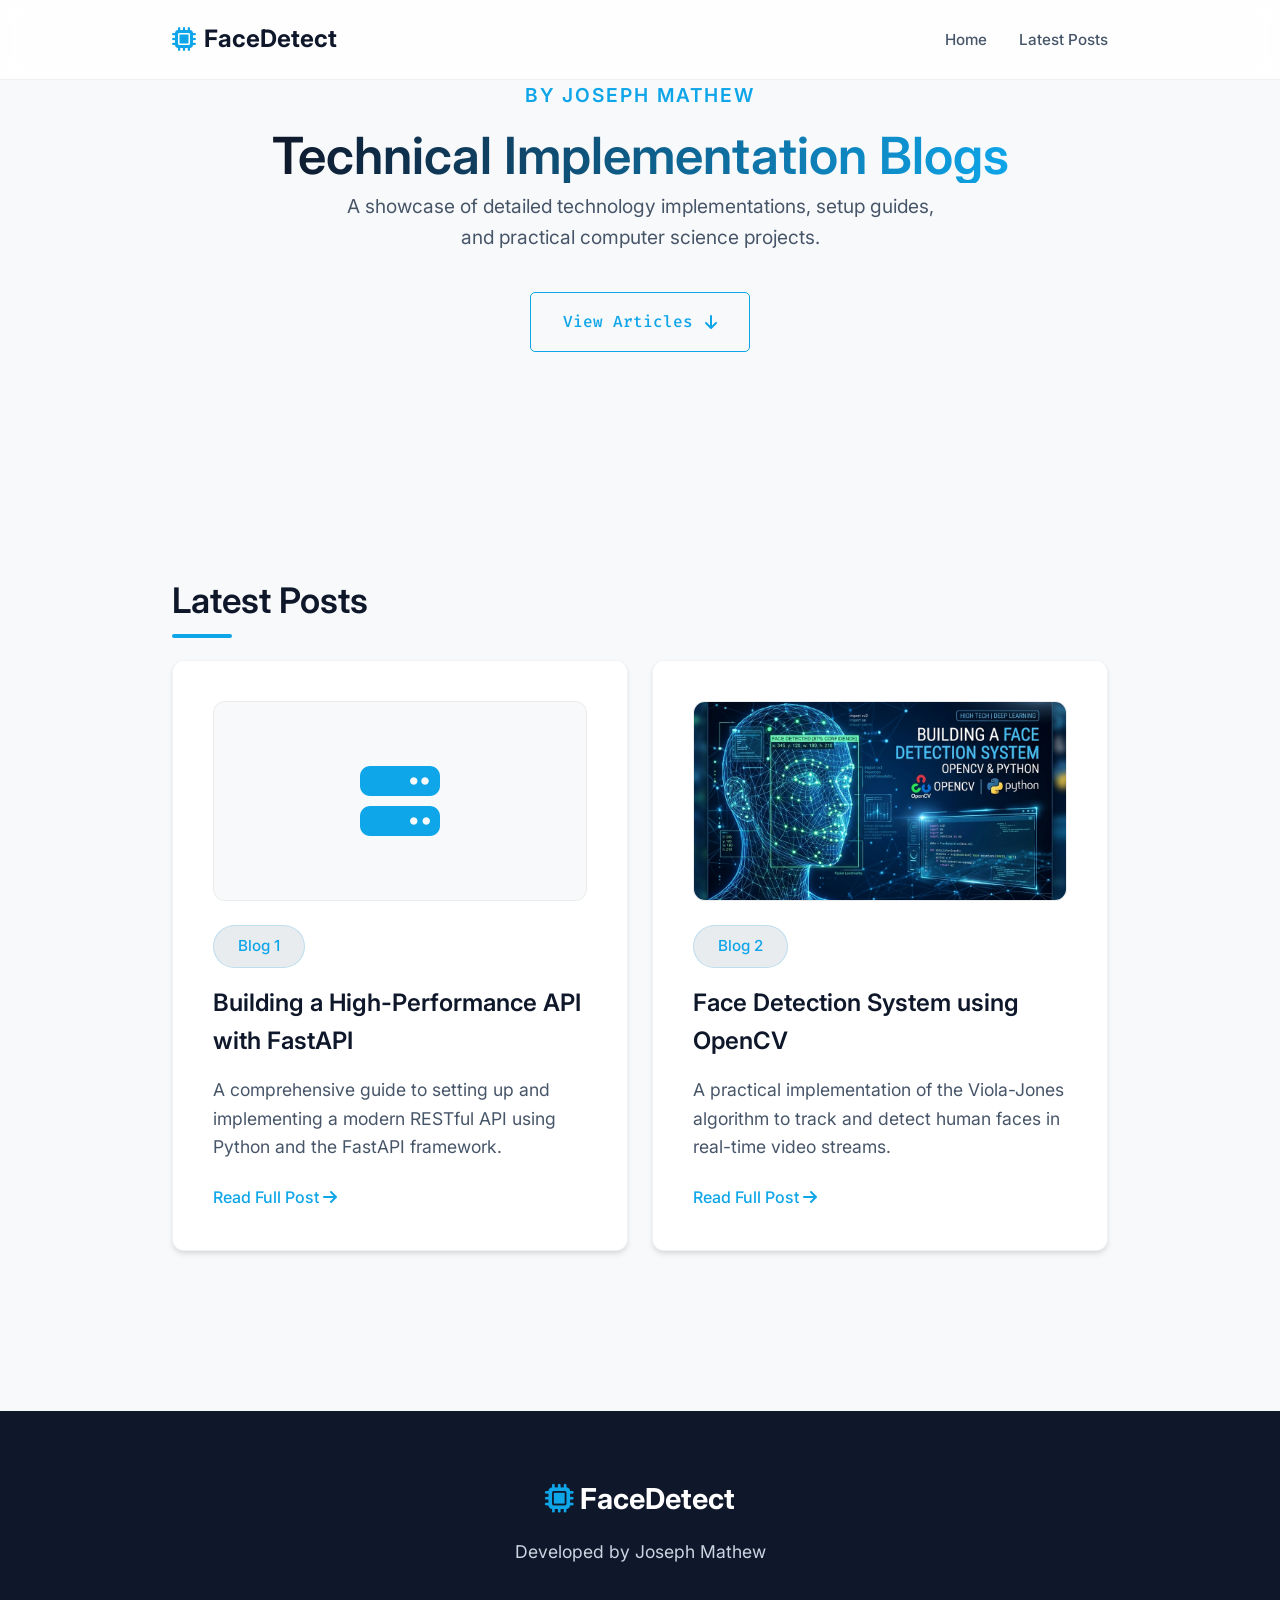
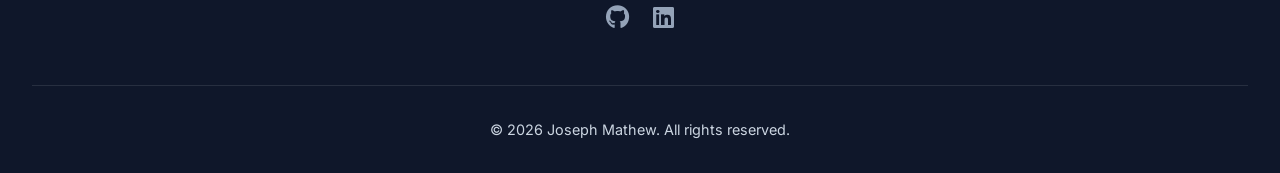
<file: index.html>
<!DOCTYPE html>
<html lang="en">
<head>
    <meta charset="UTF-8">
    <meta name="viewport" content="width=device-width, initial-scale=1.0">
    <meta name="description" content="Technical Blog Portal by Joseph Mathew featuring in-depth technology implementation guides.">
    <title>Tech Blog Portal | By Joseph Mathew</title>
    <!-- Google Fonts -->
    <link href="https://fonts.googleapis.com/css2?family=Inter:wght@300;400;500;600;700&family=Fira+Code:wght@400;500&display=swap" rel="stylesheet">
    <link rel="stylesheet" href="style.css">
    <!-- Font Awesome for Icons -->
    <link rel="stylesheet" href="https://cdnjs.cloudflare.com/ajax/libs/font-awesome/6.4.0/css/all.min.css">
</head>
<body>
    <nav class="navbar" id="navbar">
        <div class="nav-container">
            <a href="index.html" class="logo">
                <i class="fa-solid fa-microchip"></i> FaceDetect
            </a>
            <div class="hamburger" id="hamburger">
                <i class="fa-solid fa-bars"></i>
            </div>
            <ul class="nav-links" id="nav-links">
                <li><a href="index.html">Home</a></li>
                <li><a href="#posts">Latest Posts</a></li>
            </ul>
        </div>
    </nav>

    <header id="home" class="hero" style="min-height: 60vh; text-align: center; flex-direction: column; justify-content: center; gap: 2rem;">
        <div class="hero-content" style="max-width: 800px; margin: 0 auto;">
            <p class="hero-author" style="color: var(--accent-blue); font-weight: 600; font-size: 1.2rem; letter-spacing: 2px; margin-bottom: 1rem; text-transform: uppercase;">By Joseph Mathew</p>
            <h1 class="hero-title" style="font-size: clamp(2.5rem, 4vw, 4rem);">Technical Implementation Blogs</h1>
            <p class="hero-description" style="margin: 0 auto 2.5rem; max-width: 600px;">A showcase of detailed technology implementations, setup guides, and practical computer science projects.</p>
            <a href="#posts" class="btn btn-primary">View Articles <i class="fa-solid fa-arrow-down"></i></a>
        </div>
    </header>

    <main class="container" id="posts">
        <section class="section" style="padding-top: 2rem;">
            <h2 class="section-title">Latest Posts</h2>
            <div class="grid-layout cols-2">
                <!-- Blog 1 Card -->
                <a href="blog1.html" class="card interactive-card" style="display: block; text-decoration: none; color: inherit;">
                    <div style="background: var(--bg-dark); height: 200px; border-radius: var(--border-radius); display: flex; align-items: center; justify-content: center; margin-bottom: 1.5rem; overflow: hidden; border: 1px solid rgba(0,0,0,0.05);">
                        <i class="fa-solid fa-server" style="font-size: 5rem; color: var(--accent-blue);"></i>
                    </div>
                    <span class="chip" style="margin-bottom: 1rem; display: inline-block;">Blog 1</span>
                    <h3 style="color: var(--text-primary); font-size: 1.5rem; margin-bottom: 1rem;">Building a High-Performance API with FastAPI</h3>
                    <p style="color: var(--text-secondary); margin-bottom: 1.5rem;">A comprehensive guide to setting up and implementing a modern RESTful API using Python and the FastAPI framework.</p>
                    <span style="color: var(--accent-blue); font-weight: 500;">Read Full Post <i class="fa-solid fa-arrow-right"></i></span>
                </a>

                <!-- Blog 2 Card -->
                <a href="blog2.html" class="card interactive-card" style="display: block; text-decoration: none; color: inherit;">
                    <div style="background: var(--bg-dark); height: 200px; border-radius: var(--border-radius); display: flex; align-items: center; justify-content: center; margin-bottom: 1.5rem; overflow: hidden; border: 1px solid rgba(0,0,0,0.05);">
                        <img src="banner.png" alt="Face Detection" style="width: 100%; height: 100%; object-fit: cover;">
                    </div>
                    <span class="chip" style="margin-bottom: 1rem; display: inline-block;">Blog 2</span>
                    <h3 style="color: var(--text-primary); font-size: 1.5rem; margin-bottom: 1rem;">Face Detection System using OpenCV</h3>
                    <p style="color: var(--text-secondary); margin-bottom: 1.5rem;">A practical implementation of the Viola-Jones algorithm to track and detect human faces in real-time video streams.</p>
                    <span style="color: var(--accent-blue); font-weight: 500;">Read Full Post <i class="fa-solid fa-arrow-right"></i></span>
                </a>
            </div>
        </section>
    </main>

    <footer class="footer">
        <div class="footer-content">
            <div class="footer-logo">
                <i class="fa-solid fa-microchip"></i> FaceDetect
            </div>
            <p>Developed by Joseph Mathew</p>
            <div class="social-links">
                <a href="https://github.com/josephmathew18" target="_blank" rel="noopener noreferrer"><i class="fa-brands fa-github"></i></a>
                <a href="https://www.linkedin.com/in/joseph-mathew-31b78238a" target="_blank" rel="noopener noreferrer"><i class="fa-brands fa-linkedin"></i></a>
            </div>
        </div>
        <div class="footer-bottom">
            <p>&copy; 2026 Joseph Mathew. All rights reserved.</p>
        </div>
    </footer>

    <script src="script.js"></script>
</body>
</html>
</file>
<file: style.css>
/* ==========================================================================
   CSS Variables & Theme Setup (Light Mode)
   ========================================================================== */
:root {
    /* Primary Colors */
    --bg-dark: #f8f9fa;
    --bg-light: #ffffff;
    --bg-lighter: #e9ecef;
    
    /* Accents */
    --accent-blue: #0ea5e9;
    --accent-hover: #0284c7;
    
    /* Text Colors */
    --text-primary: #0f172a;
    --text-secondary: #475569;
    --text-tertiary: #64748b;
    
    /* Layout */
    --max-width: 1000px;
    --nav-height: 80px;
    --border-radius: 12px;
    
    /* Transitions */
    --transition: all 0.3s cubic-bezier(0.25, 0.8, 0.25, 1);
}

/* ==========================================================================
   Base Styles & Reset
   ========================================================================== */
* {
    margin: 0;
    padding: 0;
    box-sizing: border-box;
}

html {
    scroll-behavior: smooth;
    scroll-padding-top: var(--nav-height);
}

body {
    font-family: 'Inter', sans-serif;
    background-color: var(--bg-dark);
    color: var(--text-primary);
    line-height: 1.6;
    overflow-x: hidden;
}

a {
    text-decoration: none;
    color: var(--accent-blue);
    transition: var(--transition);
}

a:hover {
    color: var(--accent-hover);
}

ul {
    list-style: none;
}

/* ==========================================================================
   Typography
   ========================================================================== */
h1, h2, h3, h4, h5, h6 {
    font-weight: 600;
    color: var(--text-primary);
    margin-bottom: 1rem;
}

h2 {
    font-size: 2.2rem;
    position: relative;
    display: inline-block;
    margin-bottom: 2rem;
}

h2::after {
    content: '';
    position: absolute;
    bottom: -10px;
    left: 0;
    width: 60px;
    height: 4px;
    background-color: var(--accent-blue);
    border-radius: 2px;
}

p {
    color: var(--text-secondary);
    margin-bottom: 1rem;
    font-size: 1.1rem;
}

strong {
    color: var(--text-tertiary);
}

/* ==========================================================================
   Navigation
   ========================================================================== */
.navbar {
    position: fixed;
    top: 0;
    width: 100%;
    height: var(--nav-height);
    background-color: rgba(255, 255, 255, 0.85);
    backdrop-filter: blur(10px);
    z-index: 1000;
    transition: var(--transition);
    border-bottom: 1px solid rgba(0, 0, 0, 0.05);
}

.navbar.scrolled {
    height: 70px;
    box-shadow: 0 10px 30px -10px rgba(0, 0, 0, 0.1);
}

.nav-container {
    max-width: var(--max-width);
    margin: 0 auto;
    padding: 0 2rem;
    display: flex;
    justify-content: space-between;
    align-items: center;
    height: 100%;
}

.logo {
    font-size: 1.5rem;
    font-weight: 700;
    color: var(--text-primary);
    display: flex;
    align-items: center;
    gap: 0.5rem;
}

.logo i {
    color: var(--accent-blue);
}

.nav-links {
    display: flex;
    gap: 2rem;
}

.nav-links a {
    color: var(--text-secondary);
    font-size: 0.95rem;
    font-weight: 500;
    position: relative;
}

.nav-links a:hover {
    color: var(--text-primary);
}

.nav-links a::after {
    content: '';
    position: absolute;
    width: 0;
    height: 2px;
    bottom: -5px;
    left: 0;
    background-color: var(--accent-blue);
    transition: var(--transition);
}

.nav-links a:hover::after {
    width: 100%;
}

.hamburger {
    display: none;
    cursor: pointer;
    font-size: 1.5rem;
    color: var(--accent-blue);
}

/* ==========================================================================
   Hero Section
   ========================================================================== */
.hero {
    min-height: 100vh;
    display: flex;
    align-items: center;
    justify-content: space-between;
    padding: 0 2rem;
    max-width: 1200px;
    margin: 0 auto;
    padding-top: var(--nav-height);
    gap: 4rem;
}

.hero-content {
    flex: 1;
    z-index: 2;
}

.hero-title {
    font-size: clamp(3rem, 5vw, 4.5rem);
    line-height: 1.1;
    margin-bottom: 0.5rem;
    background: linear-gradient(90deg, #0f172a, #0ea5e9);
    -webkit-background-clip: text;
    -webkit-text-fill-color: transparent;
}

.hero-subtitle {
    font-size: clamp(1.5rem, 3vw, 2.5rem);
    color: var(--text-tertiary);
    margin-bottom: 1.5rem;
    font-weight: 600;
}

.hero-description {
    font-size: 1.2rem;
    max-width: 500px;
    margin-bottom: 2.5rem;
}

.btn {
    display: inline-flex;
    align-items: center;
    gap: 0.75rem;
    padding: 1rem 2rem;
    border-radius: 5px;
    font-family: 'Fira Code', monospace;
    font-size: 1rem;
    font-weight: 500;
    cursor: pointer;
    transition: var(--transition);
    text-decoration: none;
}

.btn-primary {
    background-color: transparent;
    color: var(--accent-blue);
    border: 1px solid var(--accent-blue);
}

.btn-primary:hover {
    background-color: rgba(14, 165, 233, 0.1);
    transform: translateY(-3px);
}

.hero-image-container {
    flex: 1;
    position: relative;
    border-radius: var(--border-radius);
    overflow: hidden;
    box-shadow: 0 20px 40px rgba(0, 0, 0, 0.1);
    transform: perspective(1000px) rotateY(-5deg) rotateX(5deg);
    transition: var(--transition);
}

.hero-image-container:hover {
    transform: perspective(1000px) rotateY(0deg) rotateX(0deg);
}

.hero-image {
    width: 100%;
    height: auto;
    display: block;
    border-radius: var(--border-radius);
}

.glass-overlay {
    position: absolute;
    top: 0;
    left: 0;
    right: 0;
    bottom: 0;
    background: linear-gradient(135deg, rgba(255, 255, 255, 0.2) 0%, rgba(14, 165, 233, 0.1) 100%);
    pointer-events: none;
}

/* ==========================================================================
   Main Content Layout
   ========================================================================== */
.container {
    max-width: var(--max-width);
    margin: 0 auto;
    padding: 0 2rem 5rem;
}

.section {
    padding: 5rem 0;
}

/* Cards */
.card {
    background-color: var(--bg-light);
    border-radius: var(--border-radius);
    padding: 2.5rem;
    box-shadow: 0 4px 6px -1px rgba(0, 0, 0, 0.1), 0 2px 4px -1px rgba(0, 0, 0, 0.06);
    border: 1px solid rgba(0, 0, 0, 0.05);
    transition: var(--transition);
}

.card:hover {
    border-color: rgba(14, 165, 233, 0.2);
    box-shadow: 0 10px 15px -3px rgba(0, 0, 0, 0.1), 0 4px 6px -2px rgba(0, 0, 0, 0.05);
}

.interactive-card:hover {
    transform: translateY(-5px);
}

.grid-layout {
    display: grid;
    grid-template-columns: repeat(auto-fit, minmax(280px, 1fr));
    gap: 1.5rem;
}

.cols-2 {
    grid-template-columns: repeat(2, 1fr);
}

/* Specific Section Styles */
.objective-icon, .benefit-icon {
    font-size: 2.5rem;
    color: var(--accent-blue);
    margin-bottom: 1.5rem;
    display: block;
}

/* Tech Stack */
.tech-stack {
    display: flex;
    flex-wrap: wrap;
    gap: 1.5rem;
}

.tech-item {
    background-color: var(--bg-light);
    border-radius: var(--border-radius);
    padding: 2rem;
    flex: 1;
    min-width: 200px;
    text-align: center;
    border: 1px solid rgba(0, 0, 0, 0.05);
    transition: var(--transition);
    box-shadow: 0 4px 6px -1px rgba(0, 0, 0, 0.05);
}

.tech-item:hover {
    transform: translateY(-5px);
    background-color: #fafafa;
    border-color: rgba(14, 165, 233, 0.2);
}

.tech-item i {
    font-size: 3rem;
    color: var(--text-tertiary);
    margin-bottom: 1rem;
    transition: var(--transition);
}

.tech-item:hover i {
    color: var(--accent-blue);
}

/* Code Blocks */
.code-wrapper {
    margin: 1.5rem 0;
    border-radius: var(--border-radius);
    overflow: hidden;
    background-color: #f1f5f9;
    box-shadow: 0 4px 6px -1px rgba(0, 0, 0, 0.1);
    border: 1px solid #e2e8f0;
}

.code-header {
    display: flex;
    justify-content: space-between;
    align-items: center;
    padding: 0.75rem 1rem;
    background-color: #e2e8f0;
    border-bottom: 1px solid #cbd5e1;
    font-family: 'Fira Code', monospace;
    font-size: 0.85rem;
    color: #475569;
}

.copy-btn {
    background: none;
    border: none;
    color: #64748b;
    cursor: pointer;
    font-size: 1rem;
    transition: var(--transition);
}

.copy-btn:hover {
    color: var(--accent-blue);
}

pre[class*="language-"] {
    margin: 0 !important;
    border-radius: 0 0 var(--border-radius) var(--border-radius) !important;
    padding: 1.5rem !important;
    font-family: 'Fira Code', monospace !important;
    font-size: 0.95rem !important;
    background-color: #f8fafc !important; /* Lighter background for code in light mode */
}

/* Timeline */
.timeline {
    position: relative;
    padding-left: 2rem;
}

.timeline::before {
    content: '';
    position: absolute;
    left: 0;
    top: 0;
    bottom: 0;
    width: 2px;
    background-color: var(--bg-lighter);
}

.timeline-item {
    position: relative;
    padding-bottom: 2.5rem;
}

.timeline-item:last-child {
    padding-bottom: 0;
}

.timeline-dot {
    position: absolute;
    left: -2.35rem;
    top: 0.25rem;
    width: 14px;
    height: 14px;
    border-radius: 50%;
    background-color: var(--accent-blue);
    box-shadow: 0 0 0 4px var(--bg-light);
}

.timeline-content h3 {
    color: var(--text-primary);
    margin-bottom: 0.5rem;
}

/* Lists */
.list-card ul {
    display: flex;
    flex-direction: column;
    gap: 1.5rem;
}

.list-card li {
    display: flex;
    align-items: flex-start;
    gap: 1rem;
    color: var(--text-secondary);
    font-size: 1.1rem;
}

.list-card i {
    color: var(--accent-blue);
    font-size: 1.5rem;
    margin-top: 0.2rem;
    width: 30px;
    text-align: center;
}

/* Warnings */
.warning-card {
    border-left: 4px solid #f59e0b;
}

.challenge-item {
    margin-bottom: 2rem;
}

.challenge-item:last-child {
    margin-bottom: 0;
}

.challenge-item h4 {
    color: #d97706;
    display: flex;
    align-items: center;
    gap: 0.5rem;
}

/* Chips */
.chips-container {
    display: flex;
    flex-wrap: wrap;
    gap: 1rem;
    margin-top: 1.5rem;
}

.chip {
    background-color: var(--bg-lighter);
    color: var(--accent-blue);
    padding: 0.5rem 1.5rem;
    border-radius: 50px;
    font-size: 0.95rem;
    font-weight: 500;
    border: 1px solid rgba(14, 165, 233, 0.2);
}

/* Highlights */
.highlight-card {
    background: linear-gradient(145deg, var(--bg-light), #f0f9ff);
    border: 1px solid var(--accent-blue);
    position: relative;
    overflow: hidden;
}

.highlight-card::before {
    content: '';
    position: absolute;
    top: -50%;
    left: -50%;
    width: 200%;
    height: 200%;
    background: radial-gradient(circle, rgba(14, 165, 233, 0.05) 0%, transparent 70%);
    pointer-events: none;
}

/* References */
.reference-list li {
    margin-bottom: 1rem;
    padding-left: 1.5rem;
    position: relative;
    color: var(--text-secondary);
}

.reference-list li::before {
    content: '▹';
    position: absolute;
    left: 0;
    color: var(--accent-blue);
}

/* ==========================================================================
   Footer
   ========================================================================== */
.footer {
    background-color: #0f172a;
    padding: 4rem 2rem 2rem;
    text-align: center;
    border-top: 1px solid rgba(0, 0, 0, 0.05);
    color: #f8fafc;
}

.footer-logo {
    font-size: 1.8rem;
    font-weight: 700;
    color: #ffffff;
    margin-bottom: 1rem;
}

.footer-logo i {
    color: var(--accent-blue);
}

.footer p {
    margin-bottom: 2rem;
    color: #cbd5e1;
}

.social-links {
    display: flex;
    justify-content: center;
    gap: 1.5rem;
    margin-bottom: 3rem;
}

.social-links a {
    color: #94a3b8;
    font-size: 1.5rem;
}

.social-links a:hover {
    color: var(--accent-blue);
    transform: translateY(-3px);
}

.footer-bottom {
    padding-top: 2rem;
    border-top: 1px solid rgba(255, 255, 255, 0.1);
}

.footer-bottom p {
    font-size: 0.9rem;
    margin-bottom: 0;
}

/* ==========================================================================
   Responsive Design
   ========================================================================== */
@media screen and (max-width: 900px) {
    .hero {
        flex-direction: column-reverse;
        text-align: center;
        padding-top: calc(var(--nav-height) + 2rem);
        justify-content: center;
    }
    
    .hero-description {
        margin: 0 auto 2.5rem;
    }
    
    .hero-image-container {
        width: 100%;
        max-width: 600px;
        transform: none;
    }
    
    .hero-image-container:hover {
        transform: translateY(-10px);
    }
}

@media screen and (max-width: 768px) {
    .hamburger {
        display: block;
    }
    
    .nav-links {
        position: fixed;
        top: var(--nav-height);
        right: -100%;
        flex-direction: column;
        background-color: var(--bg-light);
        width: 100%;
        height: calc(100vh - var(--nav-height));
        padding: 2rem;
        transition: 0.4s ease-in-out;
        box-shadow: -10px 0 30px rgba(0, 0, 0, 0.1);
    }
    
    .nav-links.active {
        right: 0;
    }
    
    .nav-links li {
        margin: 1rem 0;
        text-align: center;
    }
    
    .nav-links a {
        font-size: 1.2rem;
        display: block;
    }
    
    .cols-2 {
        grid-template-columns: 1fr;
    }
    
    .section {
        padding: 3rem 0;
    }
}

@media screen and (max-width: 480px) {
    .hero-title {
        font-size: 2.5rem;
    }
    
    .hero-subtitle {
        font-size: 1.5rem;
    }
    
    .card {
        padding: 1.5rem;
    }
}
</file>
